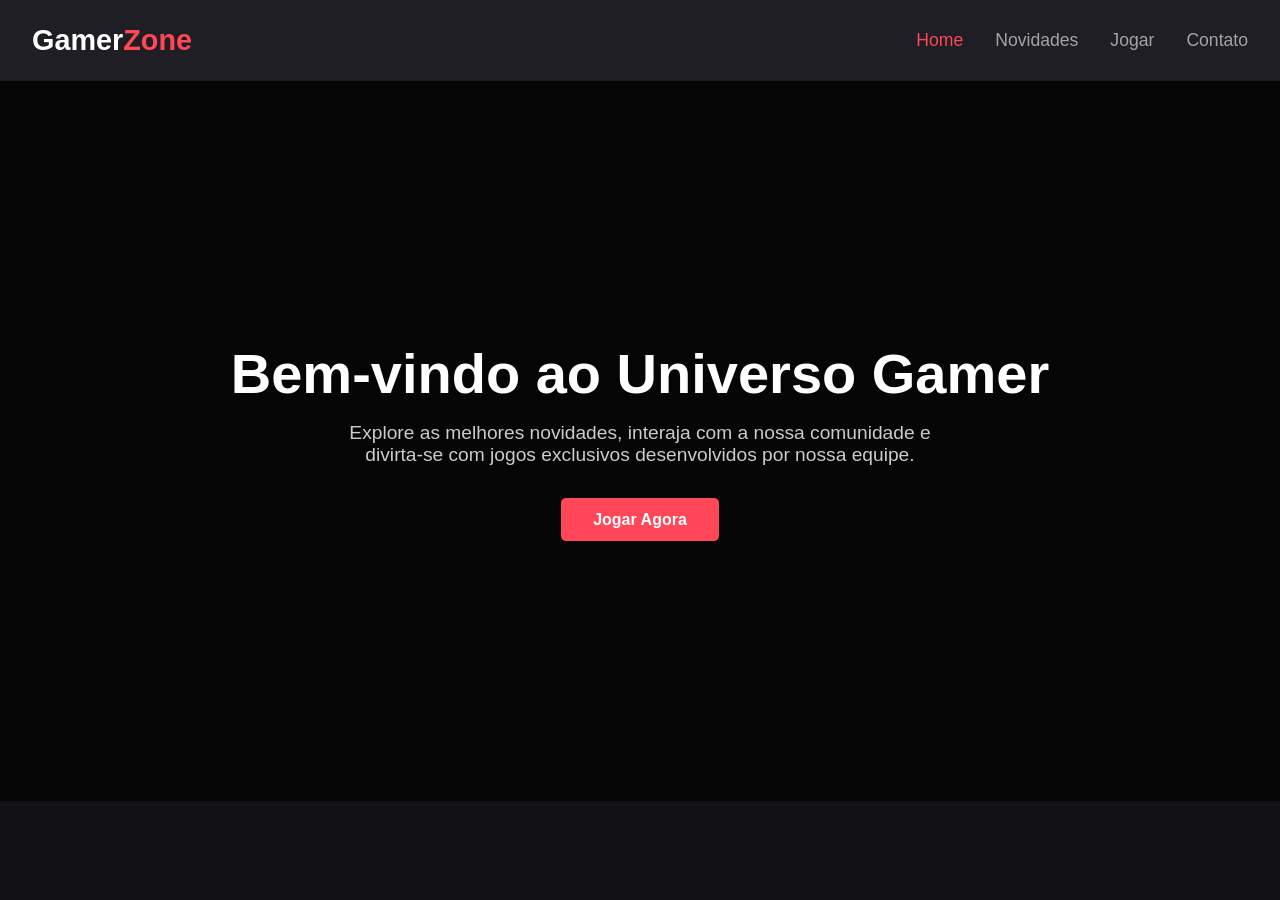
<file: index.html>
<!DOCTYPE html>
<html lang="pt-BR">
<head>
    <meta charset="UTF-8">
    <meta name="viewport" content="width=device-width, initial-scale=1.0">
    <title>GamerZone - Home</title>
    <link rel="stylesheet" href="style.css">
</head>
<body>
    <header>
        <nav class="navbar">
            <a href="index.html" class="logo">Gamer<span>Zone</span></a>
            <ul class="nav-menu">
                <li><a href="index.html" class="active">Home</a></li>
                <li><a href="novidades.html">Novidades</a></li>
                <li><a href="jogo.html">Jogar</a></li>
                <li><a href="contato.html">Contato</a></li>
            </ul>
            <div class="hamburger">
                <span class="bar"></span>
                <span class="bar"></span>
                <span class="bar"></span>
            </div>
        </nav>
    </header>

    <main class="hero">
        <div class="hero-content">
            <h1>Bem-vindo ao Universo Gamer</h1>
            <p>Explore as melhores novidades, interaja com a nossa comunidade e divirta-se com jogos exclusivos desenvolvidos por nossa equipe.</p>
            <a href="jogo.html" class="btn">Jogar Agora</a>
        </div>
    </main>

    <script src="script.js"></script>
</body>
</html>
</file>
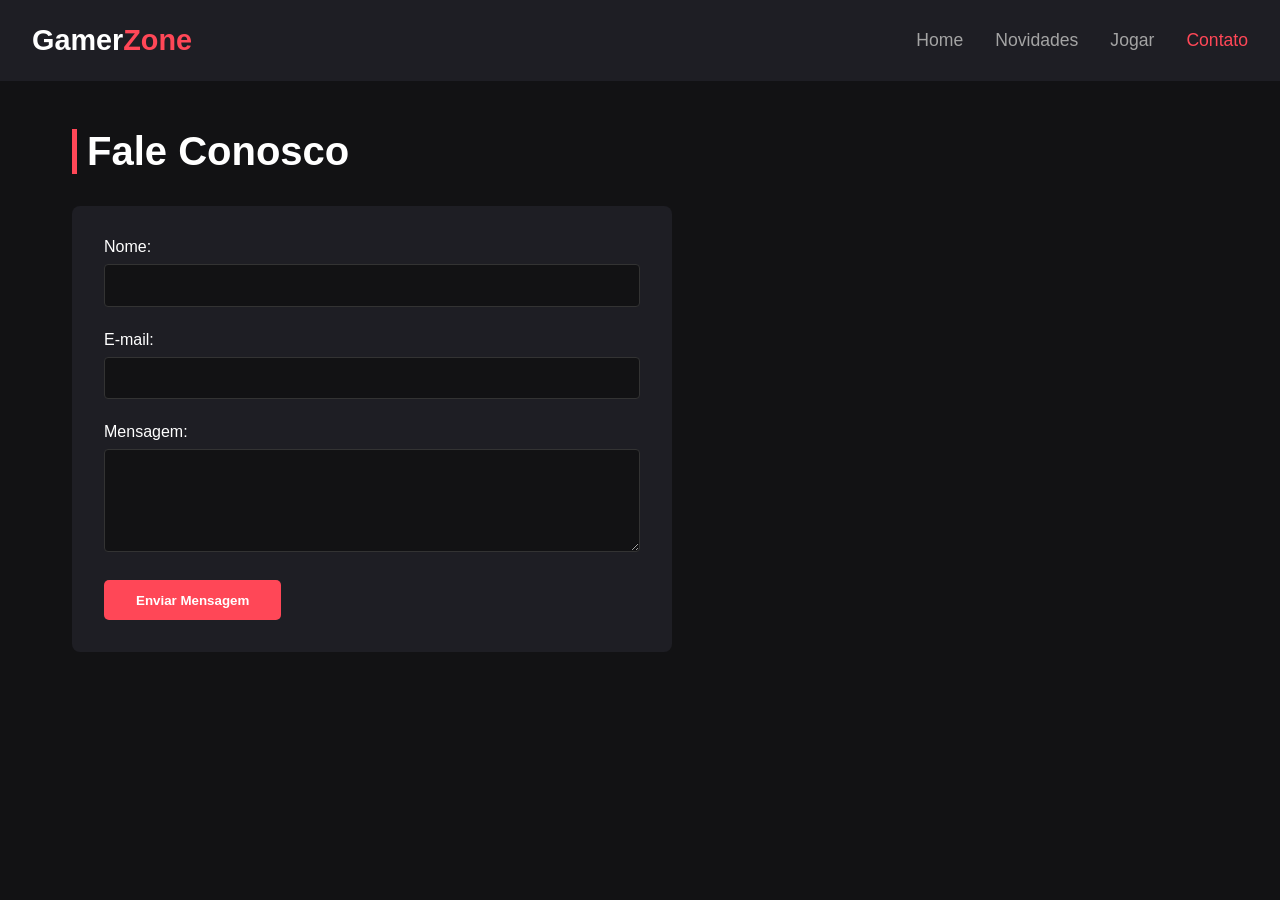
<file: contato.html>
<!DOCTYPE html>
<html lang="pt-BR">
<head>
    <meta charset="UTF-8">
    <meta name="viewport" content="width=device-width, initial-scale=1.0">
    <title>GamerZone - Contato</title>
    <link rel="stylesheet" href="style.css">
</head>
<body>
    <header>
        <nav class="navbar">
            <a href="index.html" class="logo">Gamer<span>Zone</span></a>
            <ul class="nav-menu">
                <li><a href="index.html">Home</a></li>
                <li><a href="novidades.html">Novidades</a></li>
                <li><a href="jogo.html">Jogar</a></li>
                <li><a href="contato.html" class="active">Contato</a></li>
            </ul>
            <div class="hamburger">
                <span class="bar"></span>
                <span class="bar"></span>
                <span class="bar"></span>
            </div>
        </nav>
    </header>

    <main class="container">
        <h2>Fale Conosco</h2>
        <form id="form-contato" class="form-style">
            <div class="form-group">
                <label for="nome">Nome:</label>
                <input type="text" id="nome" required>
            </div>
            <div class="form-group">
                <label for="email">E-mail:</label>
                <input type="email" id="email" required>
            </div>
            <div class="form-group">
                <label for="mensagem">Mensagem:</label>
                <textarea id="mensagem" rows="5" required></textarea>
            </div>
            <button type="submit" class="btn">Enviar Mensagem</button>
        </form>
    </main>

    <script src="script.js"></script>
</body>
</html>
</file>
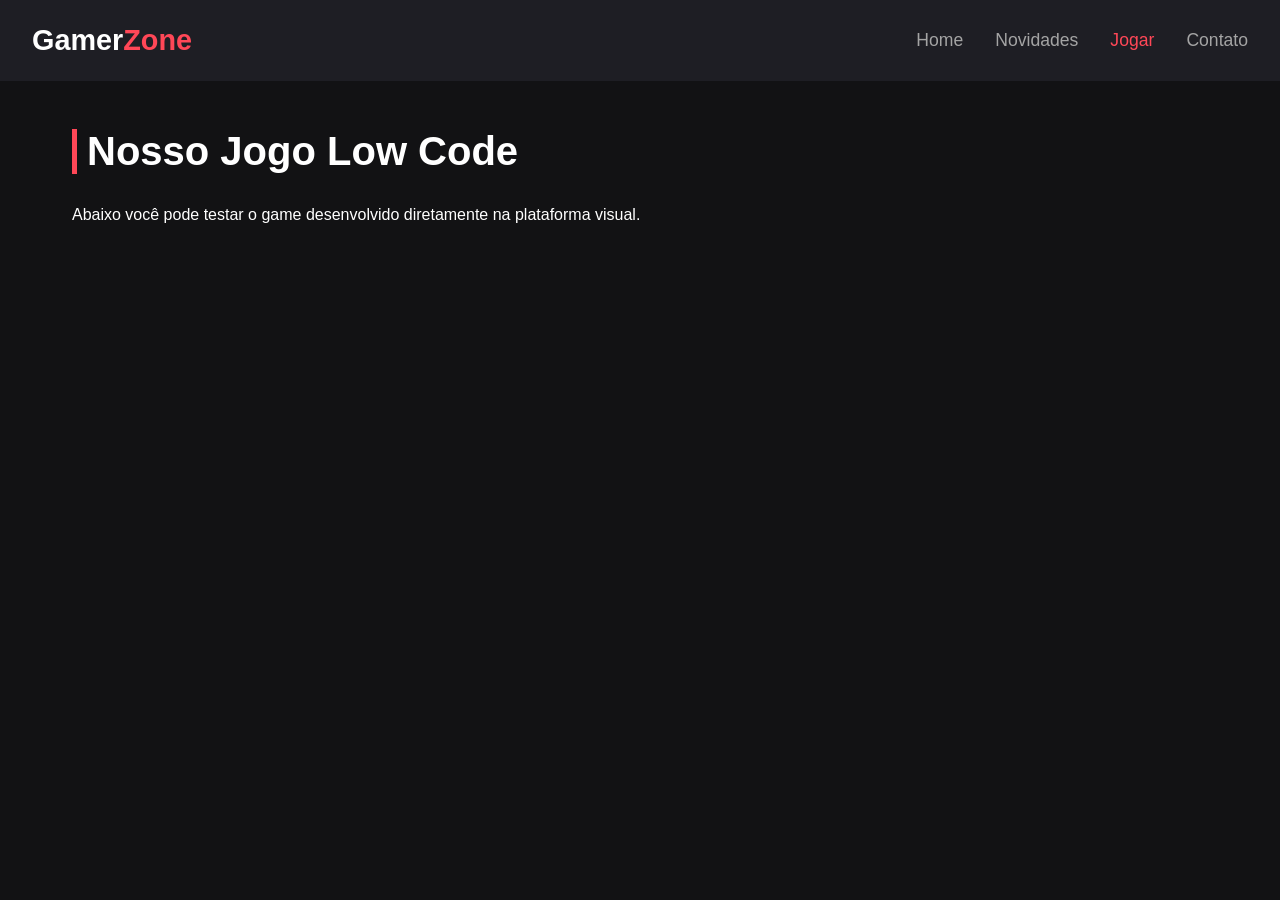
<file: jogo.html>
<!DOCTYPE html>
<html lang="pt-BR">
<head>
    <meta charset="UTF-8">
    <meta name="viewport" content="width=device-width, initial-scale=1.0">
    <title>GamerZone - Jogo Low Code</title>
    <link rel="stylesheet" href="style.css">
</head>
<body>
    <header>
        <nav class="navbar">
            <a href="index.html" class="logo">Gamer<span>Zone</span></a>
            <ul class="nav-menu">
                <li><a href="index.html">Home</a></li>
                <li><a href="novidades.html">Novidades</a></li>
                <li><a href="jogo.html" class="active">Jogar</a></li>
                <li><a href="contato.html">Contato</a></li>
            </ul>
            <div class="hamburger">
                <span class="bar"></span>
                <span class="bar"></span>
                <span class="bar"></span>
            </div>
        </nav>
    </header>

    <main class="container game-section">
        <h2>Nosso Jogo Low Code</h2>
        <p>Abaixo você pode testar o game desenvolvido diretamente na plataforma visual.</p>
        
        <div class="game-wrapper">
            <!-- SUBSTITUA O SRC ABAIXO COM O LINK DO SEU JOGO (EX: SCRATCH, CONSTRUCT) -->
            <iframe src="https://mit.edu" allowtransparency="true" width="485" height="402" frameborder="0" scrolling="no" allowfullscreen></iframe>
        </div>
    </main>

    <script src="script.js"></script>
</body>
</html>
</file>
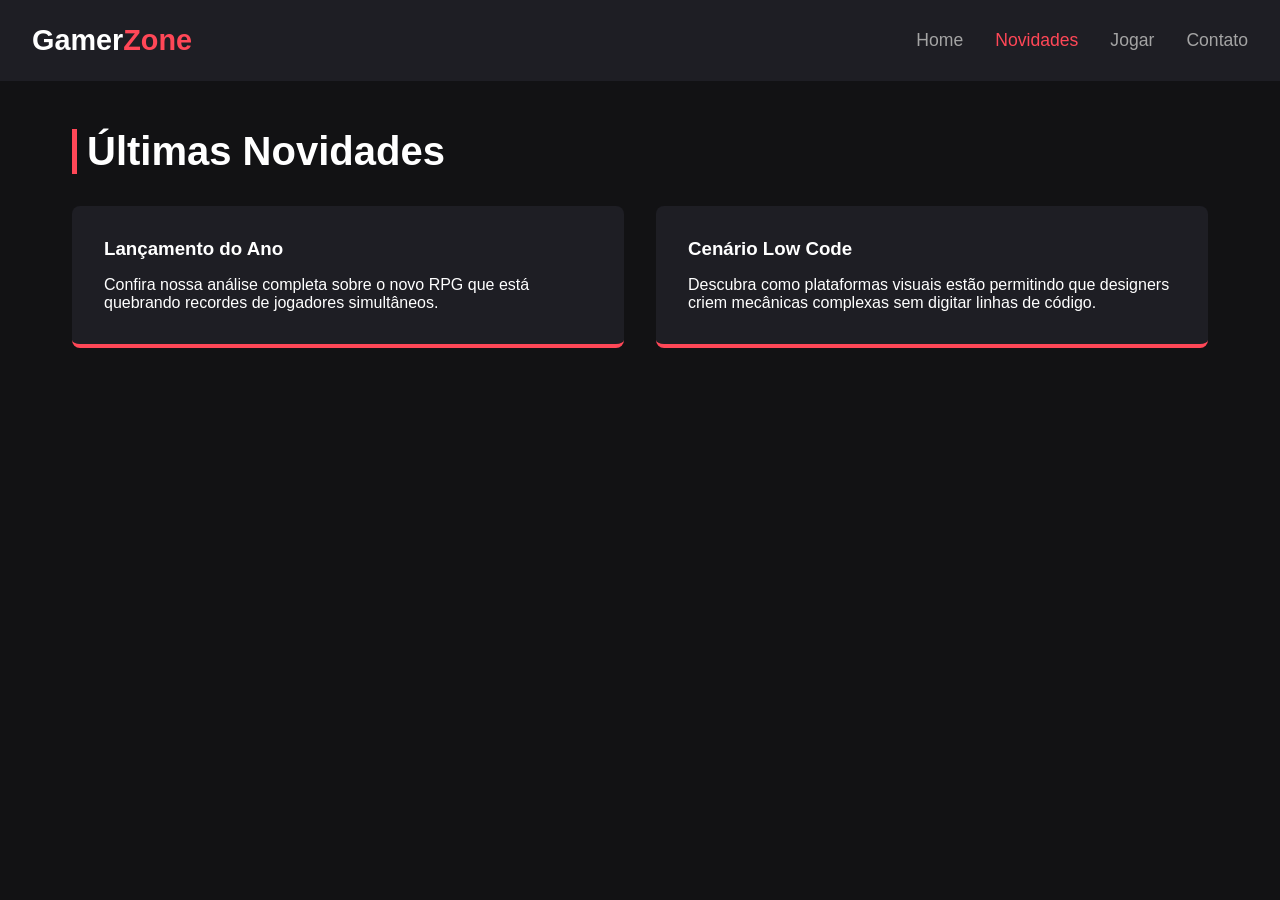
<file: novidade.html>
<!DOCTYPE html>
<html lang="pt-BR">
<head>
    <meta charset="UTF-8">
    <meta name="viewport" content="width=device-width, initial-scale=1.0">
    <title>GamerZone - Novidades</title>
    <link rel="stylesheet" href="style.css">
</head>
<body>
    <header>
        <nav class="navbar">
            <a href="index.html" class="logo">Gamer<span>Zone</span></a>
            <ul class="nav-menu">
                <li><a href="index.html">Home</a></li>
                <li><a href="novidades.html" class="active">Novidades</a></li>
                <li><a href="jogo.html">Jogar</a></li>
                <li><a href="contato.html">Contato</a></li>
            </ul>
            <div class="hamburger">
                <span class="bar"></span>
                <span class="bar"></span>
                <span class="bar"></span>
            </div>
        </nav>
    </header>

    <main class="container">
        <h2>Últimas Novidades</h2>
        <div class="cards-grid">
            <div class="card">
                <h3>Lançamento do Ano</h3>
                <p>Confira nossa análise completa sobre o novo RPG que está quebrando recordes de jogadores simultâneos.</p>
            </div>
            <div class="card">
                <h3>Cenário Low Code</h3>
                <p>Descubra como plataformas visuais estão permitindo que designers criem mecânicas complexas sem digitar linhas de código.</p>
            </div>
        </div>
    </main>

    <script src="script.js"></script>
</body>
</html>
</file>
<file: style.css>
* {
    margin: 0;
    padding: 0;
    box-sizing: border-box;
    font-family: 'Segoe UI', Tahoma, Geneva, Verdana, sans-serif;
}

body {
    background-color: #121214;
    color: #ffffff;
}

/* Menu de Navegação */
.navbar {
    display: flex;
    justify-content: space-between;
    align-items: center;
    padding: 1.5rem 2rem;
    background-color: #1e1e24;
}

.logo {
    font-size: 1.8rem;
    font-weight: bold;
    color: #fff;
    text-decoration: none;
}

.logo span {
    color: #ff4757;
}

.nav-menu {
    display: flex;
    list-style: none;
    gap: 2rem;
}

.nav-menu a {
    color: #a4a4a4;
    text-decoration: none;
    font-size: 1.1rem;
    transition: 0.3s;
}

.nav-menu a:hover, .nav-menu a.active {
    color: #ff4757;
}

.hamburger {
    display: none;
    cursor: pointer;
}

.bar {
    display: block;
    width: 25px;
    height: 3px;
    margin: 5px auto;
    background-color: #fff;
    transition: 0.3s;
}

/* Layout Geral */
.container {
    max-width: 1200px;
    margin: 3rem auto;
    padding: 0 2rem;
}

h2 {
    margin-bottom: 2rem;
    font-size: 2.5rem;
    border-left: 5px solid #ff4757;
    padding-left: 10px;
}

/* Hero Section (Home) */
.hero {
    height: 80vh;
    display: flex;
    align-items: center;
    justify-content: center;
    text-align: center;
    background: linear-gradient(rgba(0,0,0,0.7), rgba(0,0,0,0.7)), url('https://unsplash.com') no-repeat center center/cover;
}

.hero-content h1 {
    font-size: 3.5rem;
    margin-bottom: 1rem;
}

.hero-content p {
    font-size: 1.2rem;
    max-width: 600px;
    margin: 0 auto 2rem;
    color: #ccc;
}

.btn {
    display: inline-block;
    background-color: #ff4757;
    color: #fff;
    padding: 0.8rem 2rem;
    text-decoration: none;
    border-radius: 5px;
    font-weight: bold;
    border: none;
    cursor: pointer;
    transition: 0.3s;
}

.btn:hover {
    background-color: #e03747;
}

/* Cards (Novidades) */
.cards-grid {
    display: grid;
    grid-template-columns: repeat(auto-fit, minmax(300px, 1fr));
    gap: 2rem;
}

.card {
    background-color: #1e1e24;
    padding: 2rem;
    border-radius: 8px;
    border-bottom: 4px solid #ff4757;
}

.card h3 {
    margin-bottom: 1rem;
}

/* Formit (Contato) */
.form-style {
    max-width: 600px;
    background-color: #1e1e24;
    padding: 2rem;
    border-radius: 8px;
}

.form-group {
    margin-bottom: 1.5rem;
}

.form-group label {
    display: block;
    margin-bottom: 0.5rem;
}

.form-group input, .form-group textarea {
    width: 100%;
    padding: 0.8rem;
    background-color: #121214;
    border: 1px solid #333;
    color: #fff;
    border-radius: 4px;
}

/* Seção do Jogo */
.game-wrapper {
    display: flex;
    justify-content: center;
    margin-top: 2rem;
}

/* RESPONSIVIDADE (Telas menores - Mobile) */
@media (max-width: 768px) {
    .hamburger {
        display: block;
    }

    .hamburger.active .bar:nth-child(2) { opacity: 0; }
    .hamburger.active .bar:nth-child(1) { transform: translateY(8px) rotate(45deg); }
    .hamburger.active .bar:nth-child(3) { transform: translateY(-8px) rotate(-45deg); }

    .nav-menu {
        position: fixed;
        left: -100%;
        top: 70px;
        flex-direction: column;
        background-color: #1e1e24;
        width: 100%;
        text-align: center;
        transition: 0.3s;
        box-shadow: 0 10px 27px rgba(0, 0, 0, 0.5);
        z-index: 1000;
        padding: 2rem 0;
    }

    .nav-menu.active {
        left: 0;
    }

    .hero-content h1 {
        font-size: 2.3rem;
    }
}
</file>
